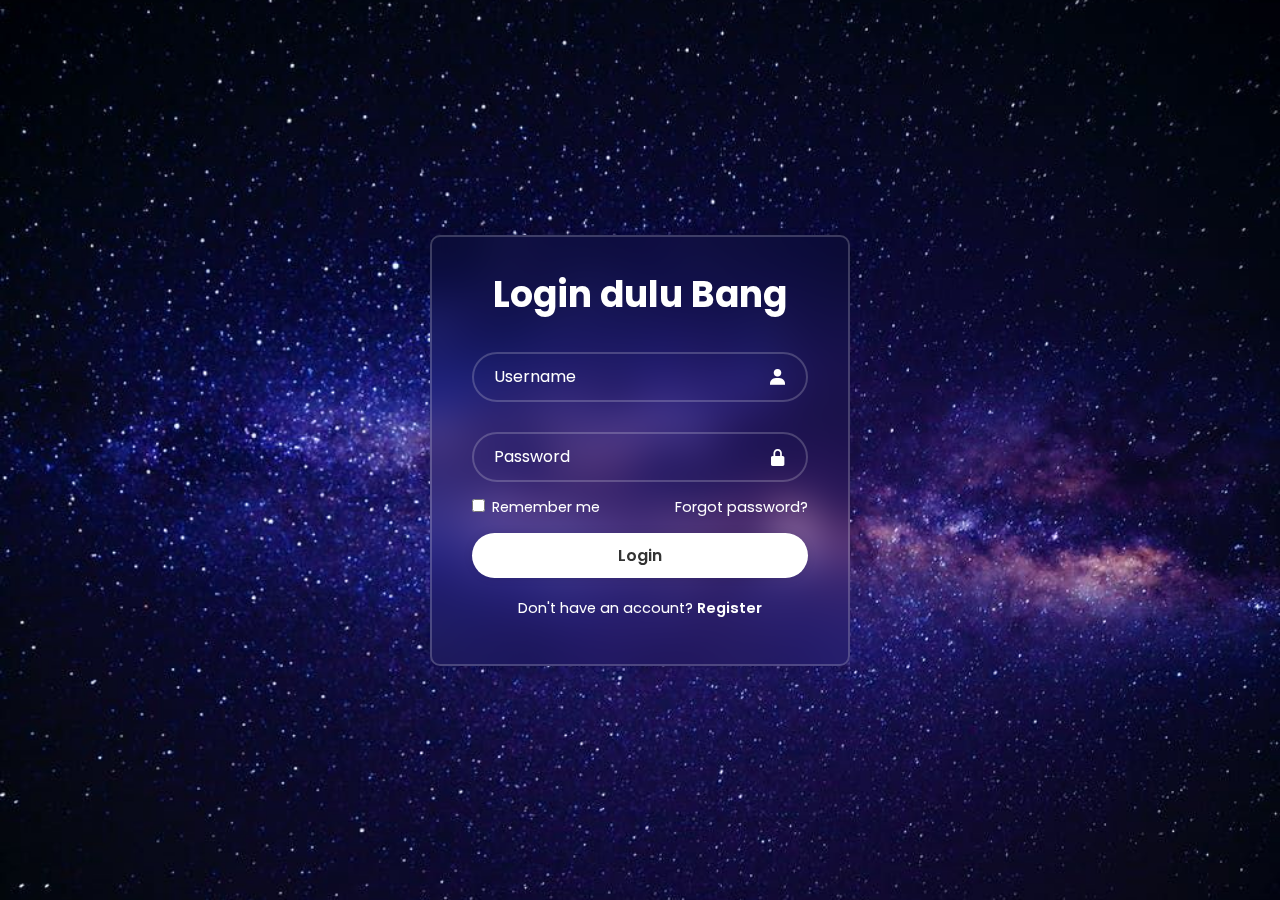
<file: index.html>
<!DOCTYPE html>
<html lang="en">
<head>
    <meta charset="UTF-8">
    <meta http-equiv="X-UA-Compatible" content="IE=edge">
    <meta name="viewport" content="width=device-width, initial-scale=1.0">
    <title>Login Form</title>
    <link rel="stylesheet" href="login.css">
    <link href='https://unpkg.com/boxicons@2.1.4/css/boxicons.min.css' rel='stylesheet'>
</head>

<body>
    
    <div class="wrapper">
        <form action="porto.html">
            <h1>Login dulu Bang</h1>
            <div class="input-box">
                <input type="text" placeholder="Username" required>
                <i class='bx bxs-user'></i>
            </div>
            <div class="input-box">
                <input type="password" placeholder="Password" required>
                <i class='bx bxs-lock-alt' ></i>
            </div>

            <div class="remember-forgot">
                <label><input type="checkbox"> Remember me</label>
                <a href="#">Forgot password?</a>
            </div>

            <button type="submit" class="btn">Login</button>

            <div class="register-link">
                <p>Don't have an account? <a href="#">Register</a></p>
            </div>
        </form>
    </div>
</body>
</html>
</file>
<file: login.css>
@import url("https://fonts.googleapis.com/css2?family=Poppins:wght@300;400;500;600;700;800;900;&display=swap");

* {
    margin: 0;
    padding: 0;
    box-sizing: border-box;
    font-family: "Poppins", sans-serif;
}

body {
    display: flex;
    justify-content: center;
    align-items: center;
    min-height: 100vh;
    background: url('3136555023.jpeg') no-repeat;
    background-size: cover;
    background-position: center;
}

.wrapper {
    width: 420px;
    background: transparent;
    border: 2px solid rgba(255, 255, 255, .2);
    backdrop-filter: blur(20px);
    box-shadow: 0 0 10px rgba(0, 0, 0, .1);
    color: #fff;
    border-radius: 10px;
    padding: 30px 40px;
}

.wrapper h1 {
    font-size: 36px;
    text-align: center;
}

.wrapper .input-box {
    position: relative;
    width: 100%;
    height: 50px;
    margin: 30px 0;
}

.input-box input{
    width: 100%;
    height: 100%;
    background: transparent;
    border: none;
    outline: none;
    border: 2px solid rgba(255, 255, 255, .2);
    border-radius: 40px;
    font-size: 16px;
    color: #fff;
    padding: 20px 45px 20px 20px;
}

.input-box input::placeholder {
    color: #fff;
}

.input-box i {
    position: absolute;
    right: 20px;
    top: 50%;
    transform: translateY(-50%);
    font-size: 20px;
}

.wrapper .remember-forgot {
    display: flex;
    justify-content: space-between;
    font-size: 14.5px;
    margin: -15px 0 15px;
}

.remember-forgot label input {
    accent-color: #fff;
    margin-right: 3px;
}

.remember-forgot a {
    color: #fff;
    text-decoration: none;
}

.remember-forgot a:hover {
    text-decoration: underline;
}

.wrapper .btn {
    width: 100%;
    height: 45px;
    background: #fff;
    border: none;
    outline: none;
    border-radius: 40px;
    box-shadow: 0 0 10px rgba(0, 0, 0, .1);
    cursor: pointer;
    font-size: 16px;
    color: #333;
    font-weight: 600;
}

.wrapper .register-link {
    font-size: 14.5px;
    text-align: center;
    margin: 20px 0 15px;
}

.register-link p a {
    color: #fff;
    text-decoration: none;
    font-weight: 600;
}

.register-link p a:hover {
    text-decoration: underline;
}
</file>
